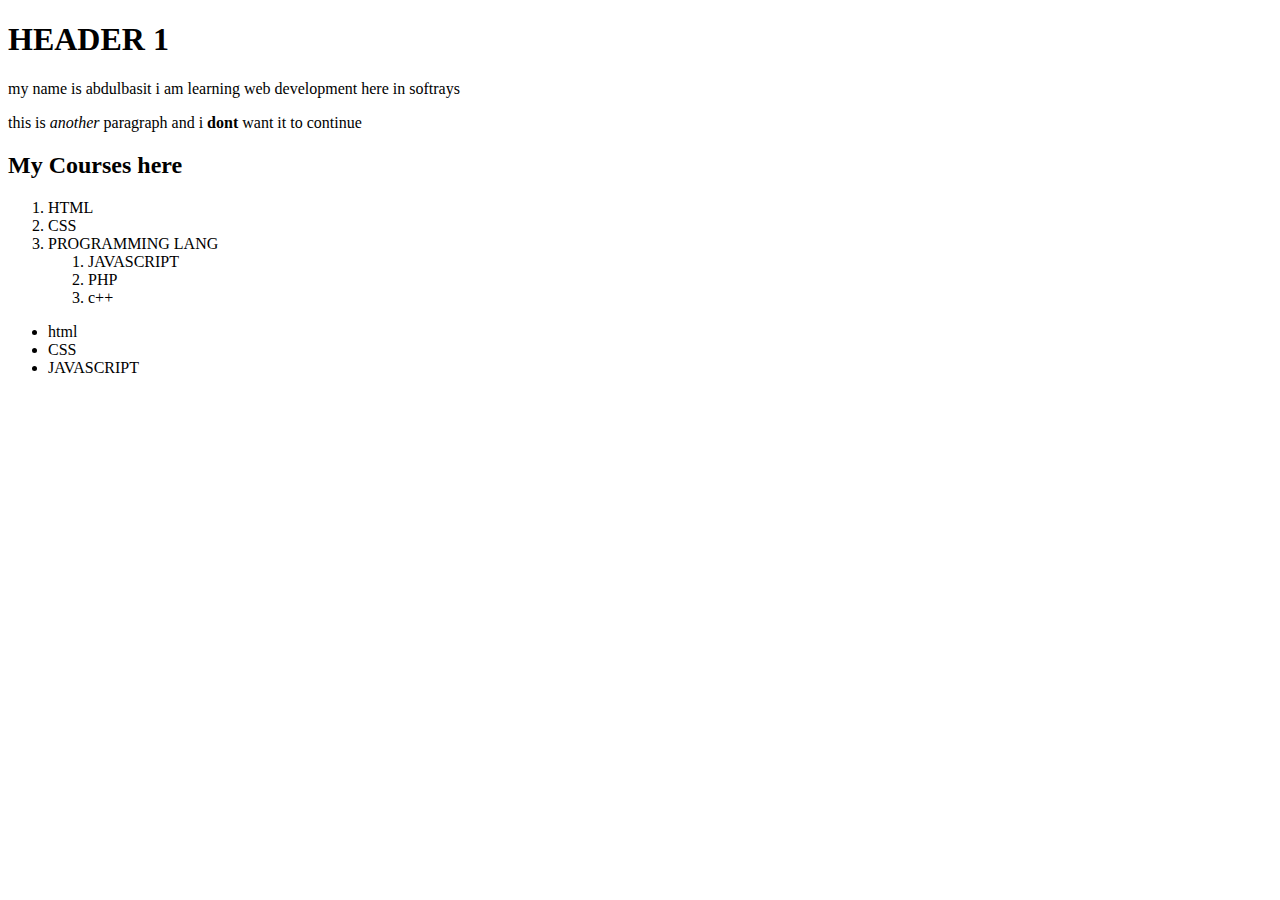
<file: index.html>
<!DOCTYPE html>
<html>
<head>
    <meta charset="UTF-8">
    <meta http-equiv="X-UA-Compatible" content="IE=edge">
    <meta name="viewport" content="width=device-width, initial-scale=1.0">
    <title>abdulbasit</title>
</head>
<body>
    <h1>HEADER 1</h1>
   <p>
    my name is abdulbasit 
    i am learning web development 
    here in softrays
    </p>
    
   <p> this is <em>another</em> paragraph and i <strong>dont</strong> want it to continue </p>


   <h2>My Courses here</h2>
   <ol>
       <li>HTML</li>
       <li>CSS</li>
       <li>PROGRAMMING LANG
       <ol>
                <li>JAVASCRIPT</li>
                <li>PHP</li>   
                <li>c++</li>
            </ol>
       </li>
   </ol>

   <ul><li>html</li> <li>CSS</li><li>JAVASCRIPT</li></ul>

</body>
</html>
</file>
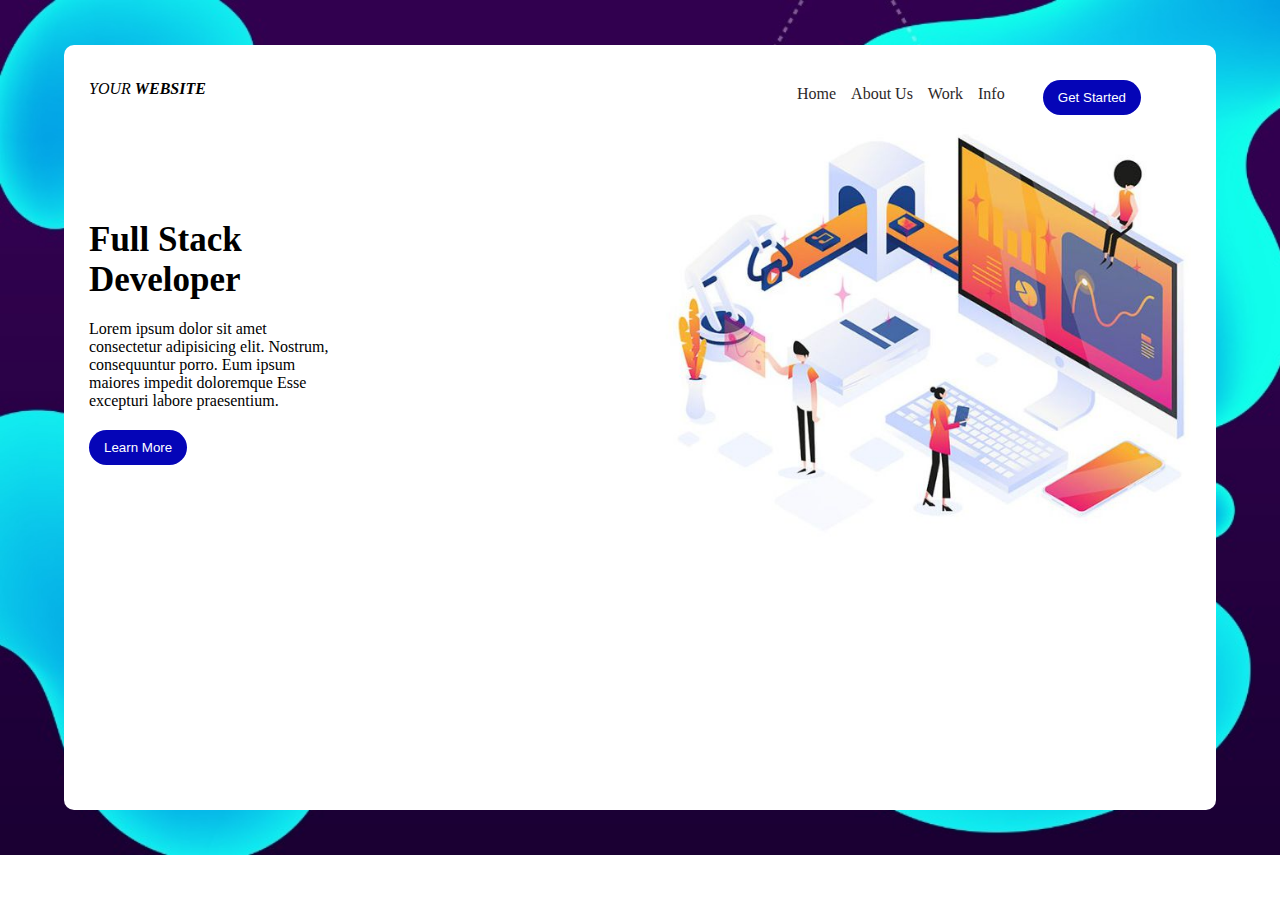
<file: prog/Second Form/Web page/index.html>
<!DOCTYPE html>
<html lang="en">
<head>
    <meta charset="UTF-8">
    <meta http-equiv="X-UA-Compatible" content="IE=edge">
    <meta name="viewport" content="width=device-width, initial-scale=1.0">
    <link rel="stylesheet" href="style.css">
    <title>My page</title>
</head>
<body>
    <main>
        <div class="container">
            <nav>
               <div  class="logo"> <em>YOUR <strong>WEBSITE</strong> </em> </div>
               <div class=" nav_right">
                <ul>
                    <li><a href="#">Home</a></li>
                    <li><a href="#">About Us</a></li>
                    <li><a href="#">Work</a></li>
                    <li><a href="#">Info</a></li>
                    
                </ul>
                <button>Get Started</button>
               </div>
            </nav>
            <section>
                <div class="left">
                    <h1>Full Stack <br>
                    Developer </h1>
                <p>
                    Lorem ipsum dolor sit amet consectetur adipisicing elit. Nostrum, 
                    consequuntur porro. Eum ipsum maiores impedit 
                    doloremque Esse excepturi labore praesentium.
                </p>
                <button>Learn More</button>
                </div>
                
                <img src="bg1.jpg" alt="">
            </section>
        </div>
    </main>
</body>
</html>
</file>
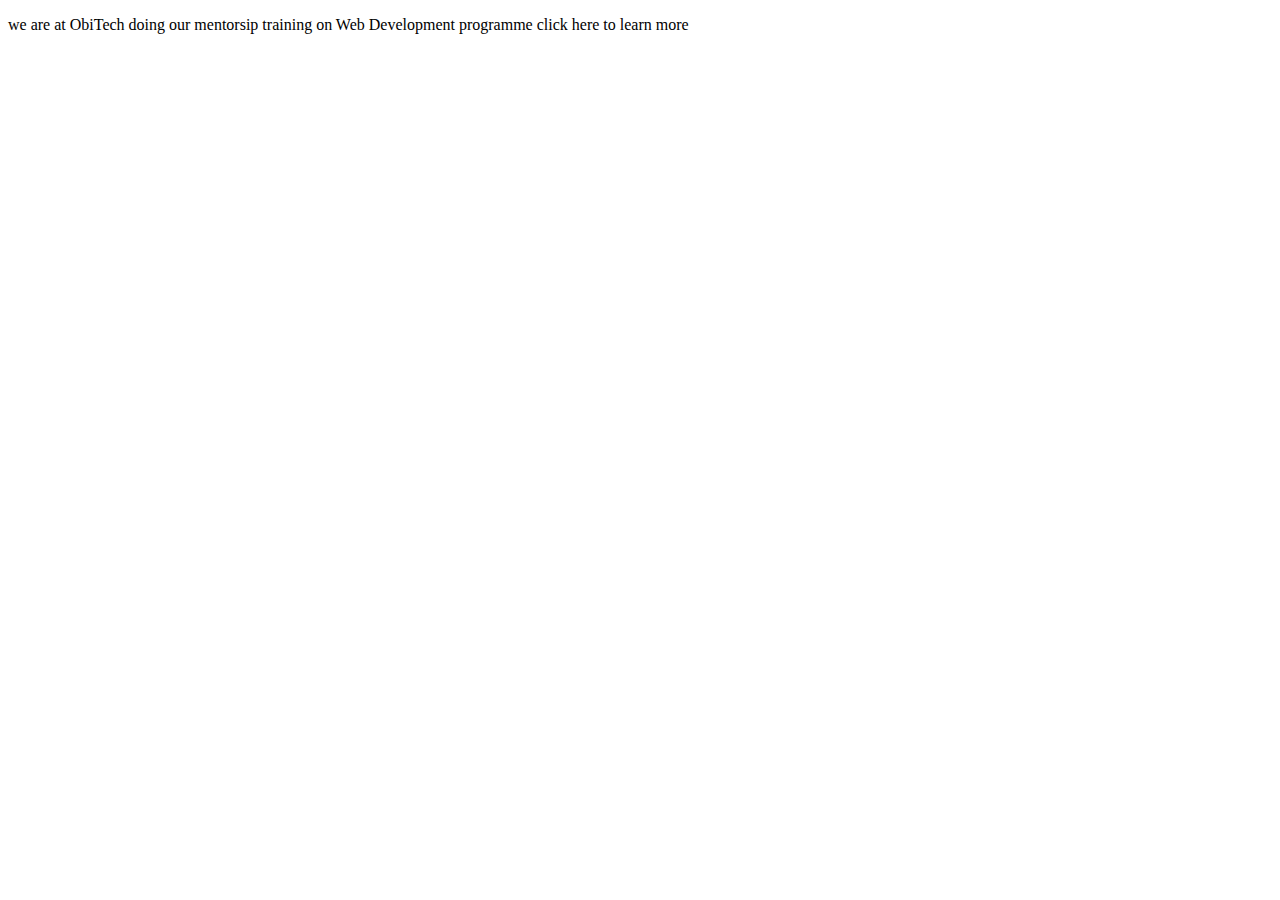
<file: anchortag.html>
<!DOCTYPE html>
<html lang="en">
<head>
    <meta charset="UTF-8">
    <meta http-equiv="X-UA-Compatible" content="IE=edge">
    <meta name="viewport" content="width=device-width, initial-scale=1.0">
    <title>link</title>
</head>
<body>
    <p>we are at ObiTech doing our mentorsip training on Web Development programme <a href="https://www.google.com"></a>click here to learn more

</body>
</html>
</file>
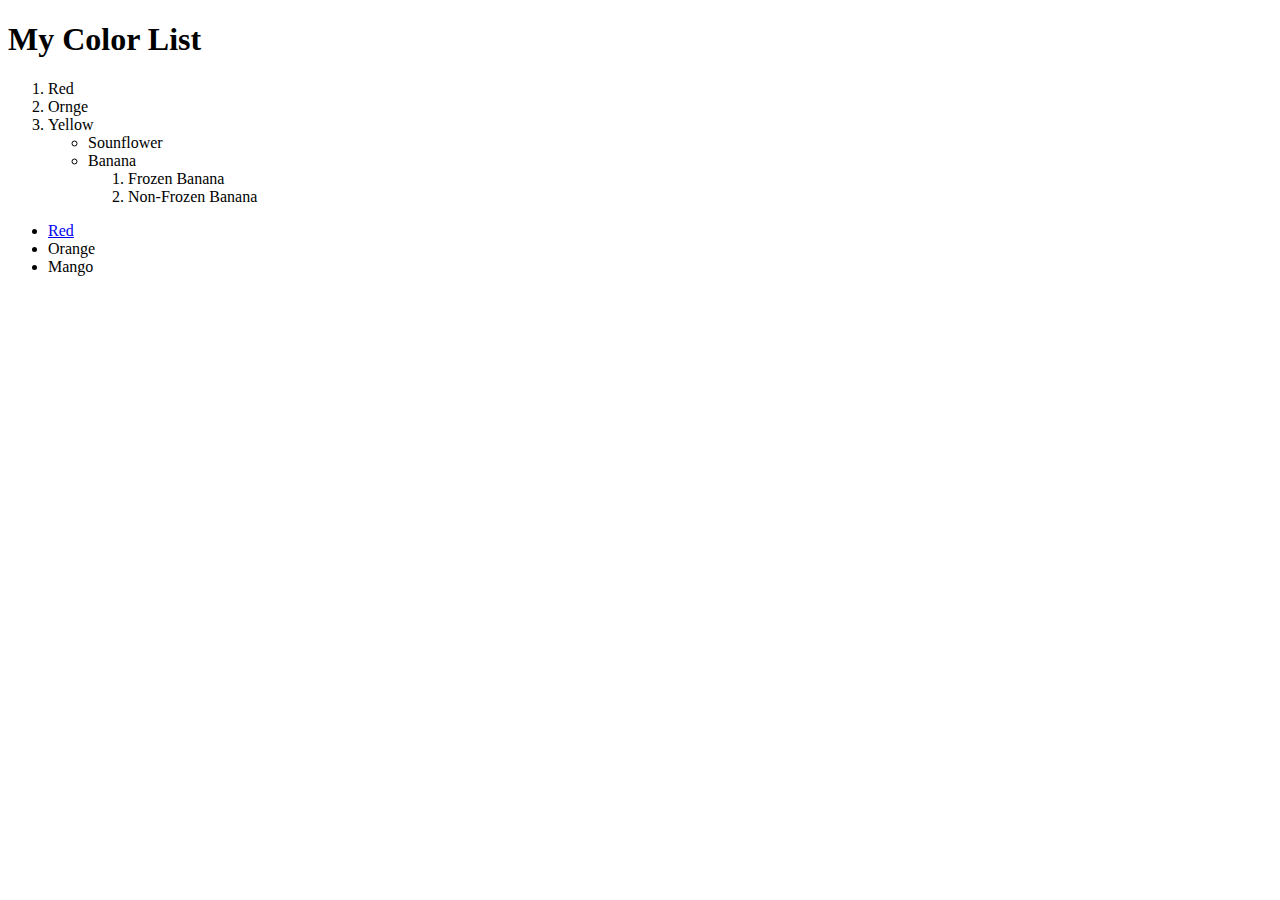
<file: Color.html>
<!DOCTYPE html>
<html lang="en">
<head>
    <meta charset="UTF-8">
    <meta http-equiv="X-UA-Compatible" content="IE=edge">
    <meta name="viewport" content="width=device-width, initial-scale=1.0">
    <title>Color</title>
</head>
<body>
    <h1><strong>My Color List</strong></h1>
   
    <Ol>
<li>Red</li>
<li>Ornge</li>
<li>Yellow</li>

    <ul>
        <li>Sounflower</li
            ><li>Banana</li></ul>
    <ul>
         <ol><li>Frozen Banana</li><li>Non-Frozen Banana</li></ol>
    </ul>
</ol>
</li>
</ol>

<ul>
    <li> <a href="form.html"> Red</a></li>
    <li>Orange</li>
    <li>Mango</li>
</ul>
</body>
</html>
</file>
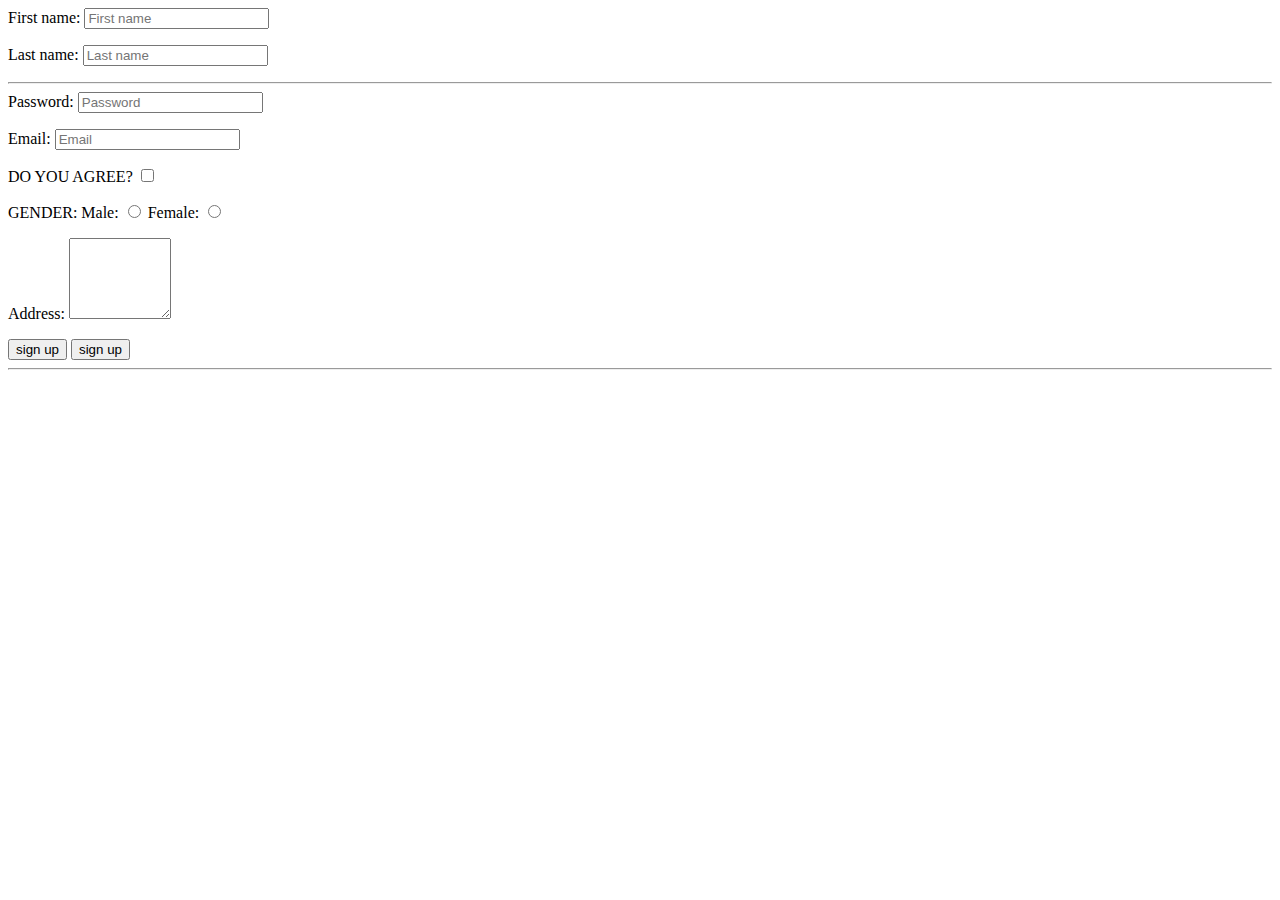
<file: form.html>
<!DOCTYPE html>
<html lang="en">
<head>
    <meta charset="UTF-8">
    <meta http-equiv="X-UA-Compatible" content="IE=edge">
    <meta name="viewport" content="width=device-width, initial-scale=1.0">
    <title>FORM</title>
</head>
<body>
    <form action="" method="post">
        <label for="firstname">First name:
        
            <input type="text" name ="first name"placeholder="First name" id="firstname" required> <p></p>
        </label>
        <label for="last">Last name:  </label>
        <input type="text" name ="lastname" id="last" required placeholder="Last name" > <p></p>
            <hr>
   
            Password: <input type="password" name ="password"placeholder="Password" id="" pattern=".{4,6}" required required title="min of 4 max of 6" > <p></p>
                
    Email: <input type="email" name=""placeholder="Email" id=""> <p></p>

       DO YOU AGREE? <input type="checkbox" required> <p></p>
       <label for="gender">GENDER:</label>
         Male: <input type="radio" name="gender" id="gender"> Female: <input type="radio" name="gender" id="gender"> <p></p>

        Address: <textarea name="" id="" cols="10" rows="5"></textarea><p></p>

        <input type="submit" name="" id="" value="sign up">
        <button>sign up</button>
        <hr>
        
        
       <!--- <img src="../../Pictures/DSC_8884_transcpr.jpg" alt="My  Pictures"> -->
        <!-- <label for="">States</label> -->
        <!-- <select name="" id="">
            <option value="">Kwara</option>
            <option value="">Lagos</option>
            <option value="">Ogun</option>
            <option value="">Oyo</option>
            <option value="">Osun</option>
        </select> >
        <a href="index.html">index</a>
    </form>
</body>
</html>
</file>
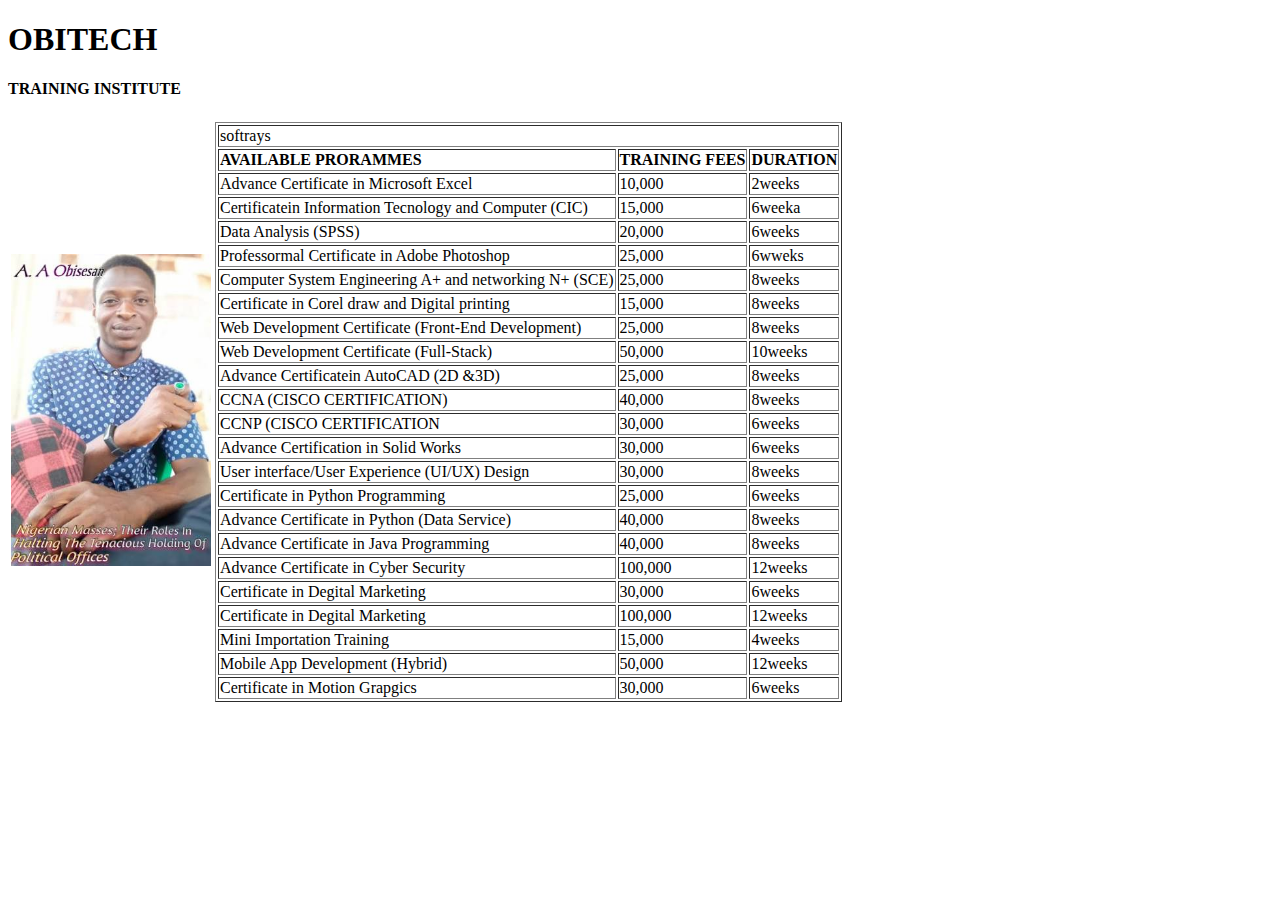
<file: softrays.html>
<!DOCTYPE html>
<html>
    <head>
       <strong><h1>OBITECH</h1></strong>
        <p><h4>TRAINING INSTITUTE</h2></p>

       <title>table</title>

<head>
    <body> 
 <table cellspacing>
    <tr>
        <td><img src="Obisesan.jpeg" width="200"  <br></td>
        <td> <table border="1px">
            <tr><td colspan="3">softrays</td></tr>
            <tr> <td> <strong>AVAILABLE PRORAMMES</strong> </td> <td> <strong>TRAINING FEES</strong> </td>

                <td> <strong>DURATION</strong></td> </tr>
                
                <tr><td>Advance Certificate in Microsoft Excel</td>
                     <td>10,000</td> <td>2weeks</td> </tr>
                      <tr><td>Certificatein Information Tecnology and Computer (CIC)</td>
                         <td>15,000</td> <td>6weeka</td></tr>
                           <tr><td>Data Analysis (SPSS)</td> <td>20,000</td> <td>6weeks</td></tr>

                        <tr><td>Professormal Certificate in Adobe Photoshop</td> <td>25,000</td> <td>6wweks</td></tr>

<tr><td>Computer System Engineering A+ and networking N+ (SCE)</td> <td>25,000</td> <td>8weeks</td></tr>
<tr><td>Certificate in Corel draw and Digital printing</td><td>15,000</td><td>8weeks</td></tr>


<tr><td>Web Development Certificate (Front-End Development)</td><td>25,000</td><td>8weeks</td></tr>
<tr><td>Web Development Certificate (Full-Stack)</td><td>50,000</td><td>10weeks</td></tr>
<tr><td>Advance Certificatein AutoCAD (2D &3D)</td><td>25,000</td><td>8weeks</td></tr>

<tr><td>CCNA (CISCO CERTIFICATION)</td><td>40,000</td><td>8weeks</td></tr>

<tr><td>CCNP (CISCO CERTIFICATION</td><td>30,000</td><td>6weeks</td></tr>

<tr><td>Advance Certification in Solid Works</td><td>30,000</td><td>6weeks</td></tr>

<tr><td>User interface/User Experience (UI/UX) Design</td><td>30,000</td><td>8weeks</td></tr>

<tr><td>Certificate in Python Programming </td><td>25,000</td><td>6weeks</td></tr>

<tr><td>Advance Certificate in Python (Data Service)</td><td>40,000</td><td>8weeks</td></tr>
<tr><td>Advance Certificate in Java Programming</td><td>40,000</td><td>8weeks</td></tr>
<tr><td>Advance Certificate in Cyber Security</td><td>100,000</td><td>12weeks</td></tr>
<tr><td>Certificate in Degital Marketing</td><td>30,000</td><td>6weeks</td></tr>
<tr><td>Certificate in Degital Marketing</td><td>100,000</td><td>12weeks</td></tr>

<tr><td>Mini Importation Training</td><td>15,000</td><td>4weeks</td>
</tr><td>Mobile App Development (Hybrid)</td> <td>50,000</td><td>12weeks</td>


<tr> <td>Certificate in Motion Grapgics</td><td>30,000</td><td>6weeks</td></tr></td>

    </tr>
    
 </table>
</file>
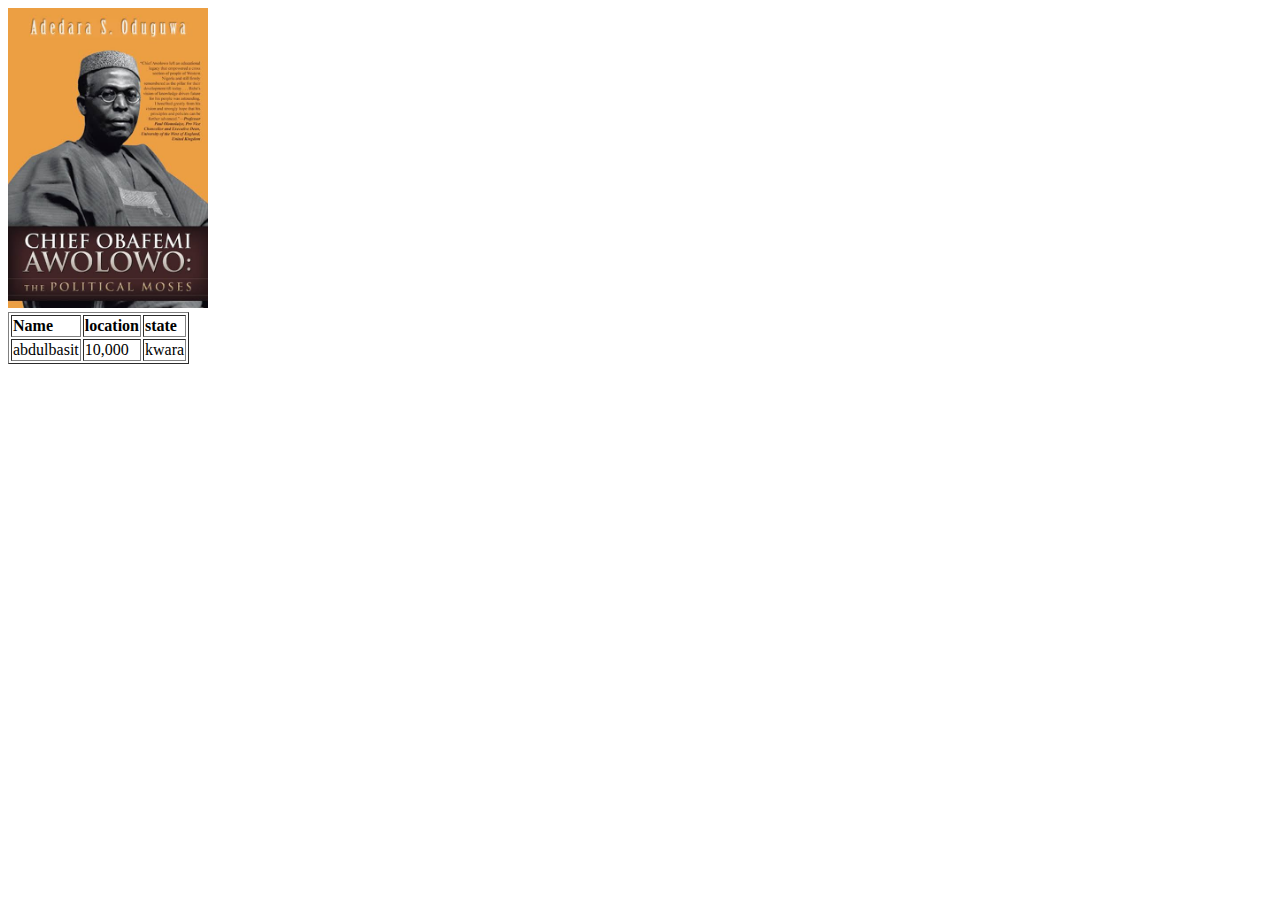
<file: table.html>
<!DOCTYPE html>
<html>
    <head>
        <title>TABLE</title>
    </head>
    <body>

        <img src="awolowo.jpeg" width="200px" >


        <table border="1px">
            <tr>     <td> <strong>Name</strong> </td>    <td> <strong>location</strong> </td>      <td><strong>state</strong></td>      </tr>
            <tr>    <td>abdulbasit</td> <td> 10,000 </td>     <td>kwara</td>    </tr>
        </table>

        
    </body>

    </body>
</html>
</file>
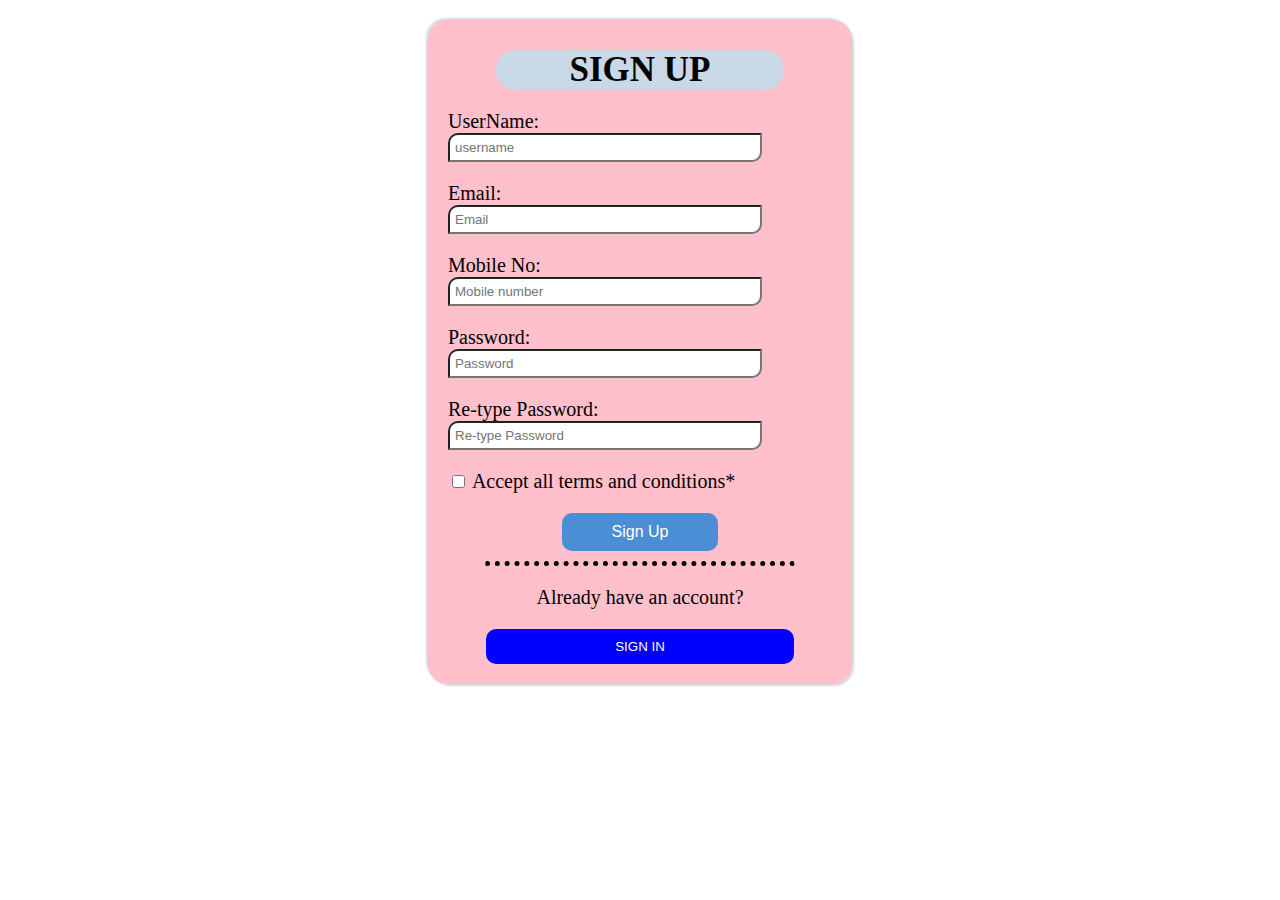
<file: prog/form_two.html>
<!DOCTYPE html>
<html lang="en">
<head>
    <meta charset="UTF-8">
    <meta http-equiv="X-UA-Compatible" content="IE=edge">
    <meta name="viewport" content="width=device-width, initial-scale=1.0">
    <link rel="stylesheet" href="form_style.css">
    <title>FORM PAGE</title>
</head>
<body>
    <div id="form">
    <form action="">
        <h1>SIGN UP</h1>
        <label for="username">UserName:</label> <br>
        <input type="text" id="username" class="input" placeholder="username"> <p></p>

        <label for="email">Email:</label> <br>
        <input type="email" id="email" class="input" placeholder="Email"> <p></p>

        <label for="mobileno">Mobile No:</label> <br>
        <input type="number" name="" id="mobileno" class="input" placeholder="Mobile number"> <p></p>
        <label for="password">Password:</label> <br>
        <input type="password" name="" id="password" class="input" placeholder="Password"> <p></p>

        <label for="re-password">Re-type Password:</label> <br>
        <input type="password" name="" id="re-password" class="input" placeholder="Re-type Password"> <p></p>

         <p> <input type="checkbox"> Accept all terms and conditions*</p>

        <div class="bottom">
            <input type="submit" name="" id="signup" value="Sign Up">
            <hr>
            <p>Already have an account?</p>
            <input type="submit" name="" id="signin" value="SIGN IN">
        </div>

    </form>
    </div>
</body>
</html>
</file>
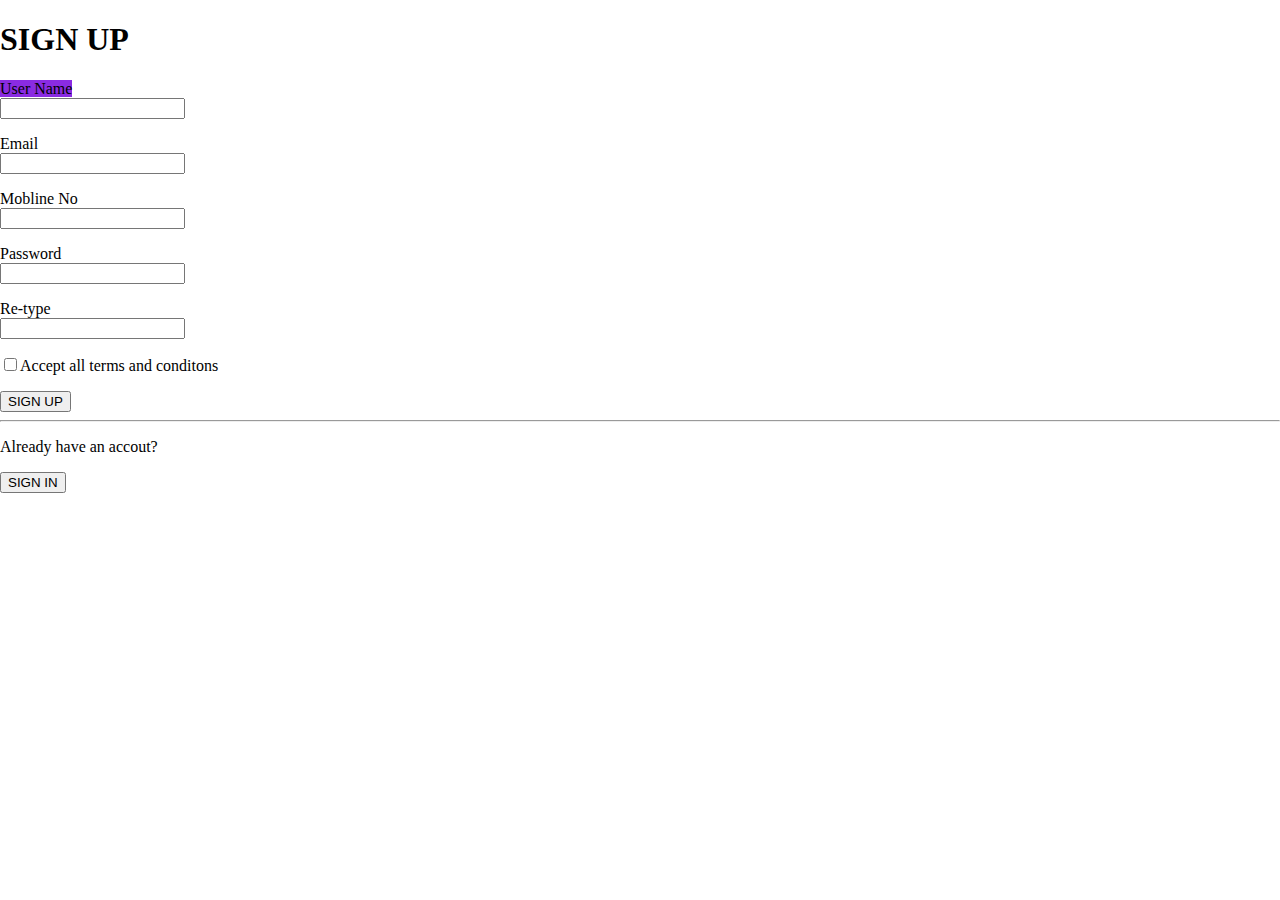
<file: prog/project.html>
<!DOCTYPE html>
<html lang="en">
<head>
    <meta charset="UTF-8">
    <meta http-equiv="X-UA-Compatible" content="IE=edge">
    <meta name="viewport" content="width=device-width, initial-scale=1.0">
    <title>PROJECT OF HTML</title>
    <link rel="stylesheet" href="./style.css">
  <style> 
  </style>
</head>

<body>
  <div class="form">
    <h1>SIGN UP</h1>

    <form action="">
        <label  class="test" for="User Name" style="background-color: blueviolet;"> User Name <br>
        </label>
        <input type="text" name="User Name" id="UserName"required><p></p>

        <label for="Email">Email <br>
    <input type="email" name="" id="Email"required><p></p>
</label>

  <label for="MoblineNo"> Mobline No <br>
    <input type="MoblineNo" name="MoblineNo" id="MoblineNo"required><P></P>
</label>

   <label for="Password"></label>Password <br>
    <input type="password" name="Password" id=""required><P></P>

   <label for="Re-type"></label> Re-type <br>
    <input type="password" name="Password" id="password"required><P></P>

    <input type="checkbox" name="" id="">Accept all terms and conditons <P></P>

<button>SIGN UP</button>

<hr> 
 <p>Already have an accout?</p>
 <button>SIGN IN</button>
</form>

  </div>
</body>
</html>
</file>
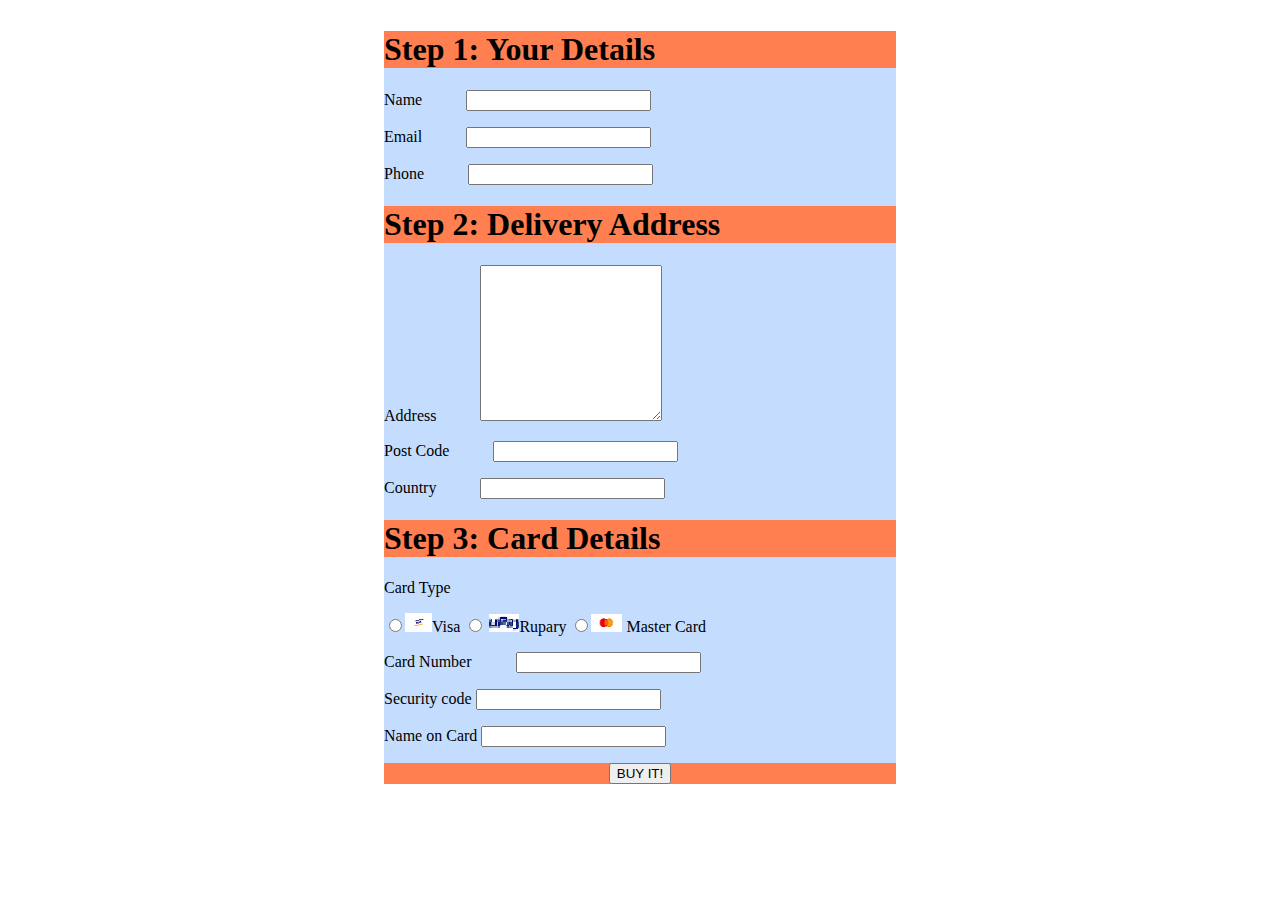
<file: prog/Second Form/2 project.html>
<!DOCTYPE html>
<html lang="en">
<head>
    <meta charset="UTF-8">
    <meta http-equiv="X-UA-Compatible" content="IE=edge">
    <meta name="viewport" content="width=device-width, initial-scale=1.0"> 
    <link rel="stylesheet" href="2 project.Css">
    <title>PROJECT 2</title>
</head>
<body>

 <form action="cellspacing">
    <h1>Step 1: Your Details</h1>
    <label for="Name"></label>Name
    <input type="text" name="Name" id="Name" class="Obisesan">
<p></p>
        <label for="Email"></label>Email
         <input type="Email" name="Email" id="Email" class="Obisesan">
<p></p>
            <label for="Phone"></label>Phone
            <input type="Number" name="Phone" id="Phone" class="Obisesan">
<p></p>
 


<h1>Step 2: Delivery Address</h1>
<p></p>

<div class="h2">

    <label for="Address">Address</label>
<b></b>

     <textarea name="text" id="Address" cols="20" rows="10" class="Obisesan"></textarea></div>
<p></p>
        <label for="Post Code">Post Code</label>
            <input type="number" name="number" id="Post Code" class="Obisesan">
<p></p>
                <label for="Country">Country</label>
                 <input type="text" name="Country" id="Country" class="Obisesan">
<b></b>
</div>


<h1>Step 3: Card Details</h1>

<div class="h3"> 
<Label>Card Type</Label> 
<p></p>
    <input type="radio" value=""><img src="visa.JGP.png" alt="picture"><label>Visa</label>
        <input type="radio" value=""> <img src="Rupary.JGP.png" alt="picture"><label>Rupary</label>
            <input type="radio" value=""><img src="mastercard.JGP.png" alt="picture"> <label>Master Card</label>
<p></p>


        
        <label for="Card Number">Card Number</label>
        <input type="number" name="number" id="Card Number" class="Obisesan">
 <p></p>
            <label for="Security code">Security code</label>
            <input type="password" name="password" id="Security Code">
<p></p>
            <label for="Name on Card">Name on Card</label>
            <input type="text" name="" id="Name on Card">
<p></p>


</div>

                <div class="input"><input type="button" value="BUY IT!">
                </div>
                

            

               
</form>
</body>
</html>
</file>
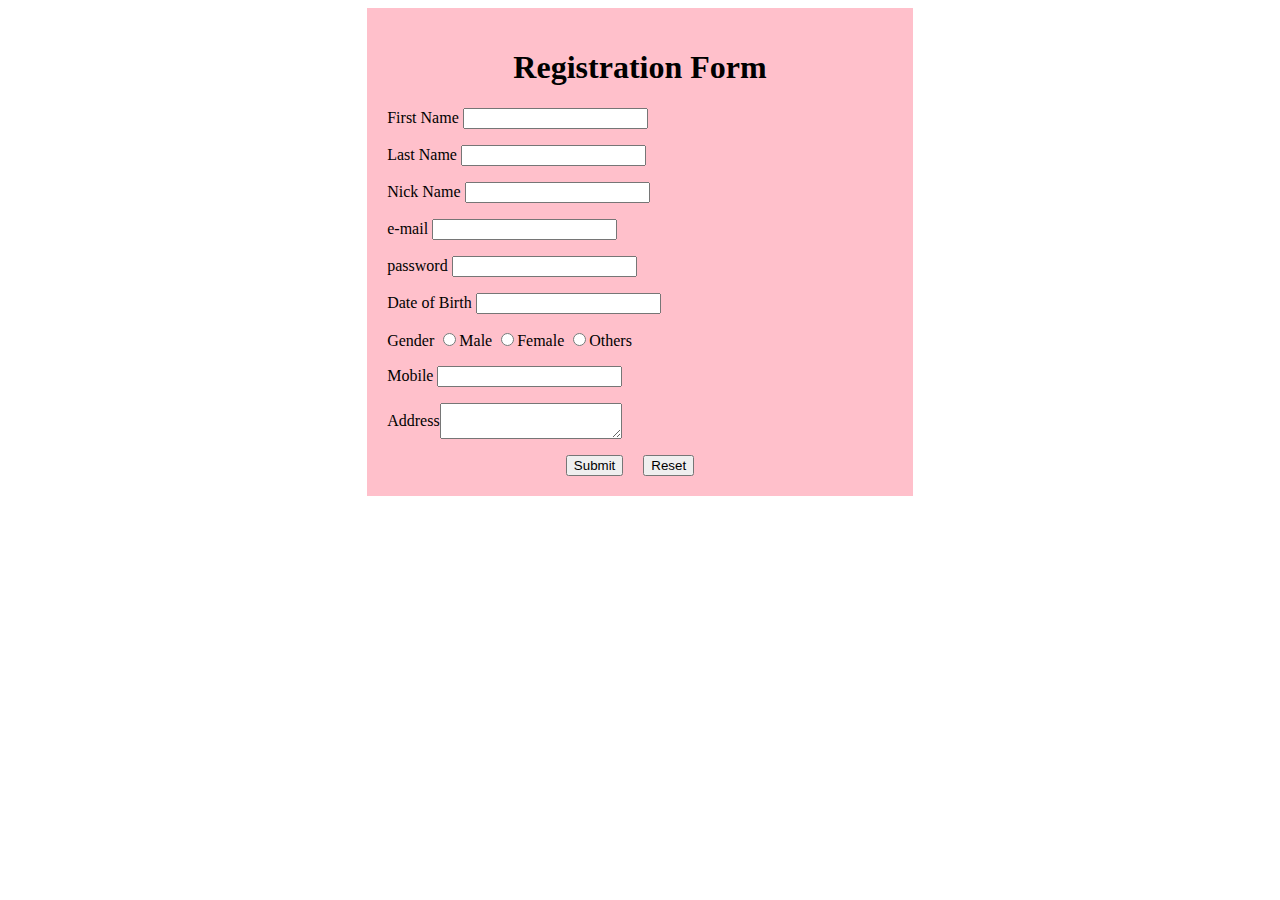
<file: prog/Second Form/3 project.html>
<!DOCTYPE html>
<html lang="en">
<head>
    <meta charset="UTF-8">
    <meta http-equiv="X-UA-Compatible" content="IE=edge">
    <meta name="viewport" content="width=, initial-scale=1.0">
    <link rel="stylesheet" href="3 Project.css">
    <title>3 PROJECT FORM</title>
</head>
<body>
   
        <form action="">
    <h1>Registration Form</h1>
    <div class="label">
    <label for="First Name">First Name</label>
    <input type="text" name="First Name" id="First Name"><p></p>
    <label for="Last Name">Last Name</label>
    <input type="text" name="Last name" id="Last Name"><p></p>
    <label for="Nick Name">Nick Name</label>
    <input type="text" name="text" id="Nick Name"><p></p>
    <label for="e-mail">e-mail</label>
    <input type="email" name="email" id="e-mail"><p></p>
    <label for="password">password</label>
    <input type="password" name="passwor" id="password"><p></p>
    <label for="Date of Birth">Date of Birth</label>
    <input type="text" name="Date of Birth" id="Date of Birth"><p></p>
    <label for="Gender">Gender</label>
    <input type="radio" value=""><label>Male</label>
    <input type="radio" value=""><label>Female</label>
    <input type="radio" value=""><label>Others</label><p></p>
    <label for="Mobile">Mobile</label>
    <input type="number" name="Mobile" id="Mobile"><p></p></div>
    
    <div class="input"><label for="Address">Address</label>
    <textarea name="Address" id="Address" cols="20" rows="2"></textarea></div><p></p>

   <div class="radio"> <input type="submit"><input type="Reset"></div>








</body>
</form>

</html>
</file>
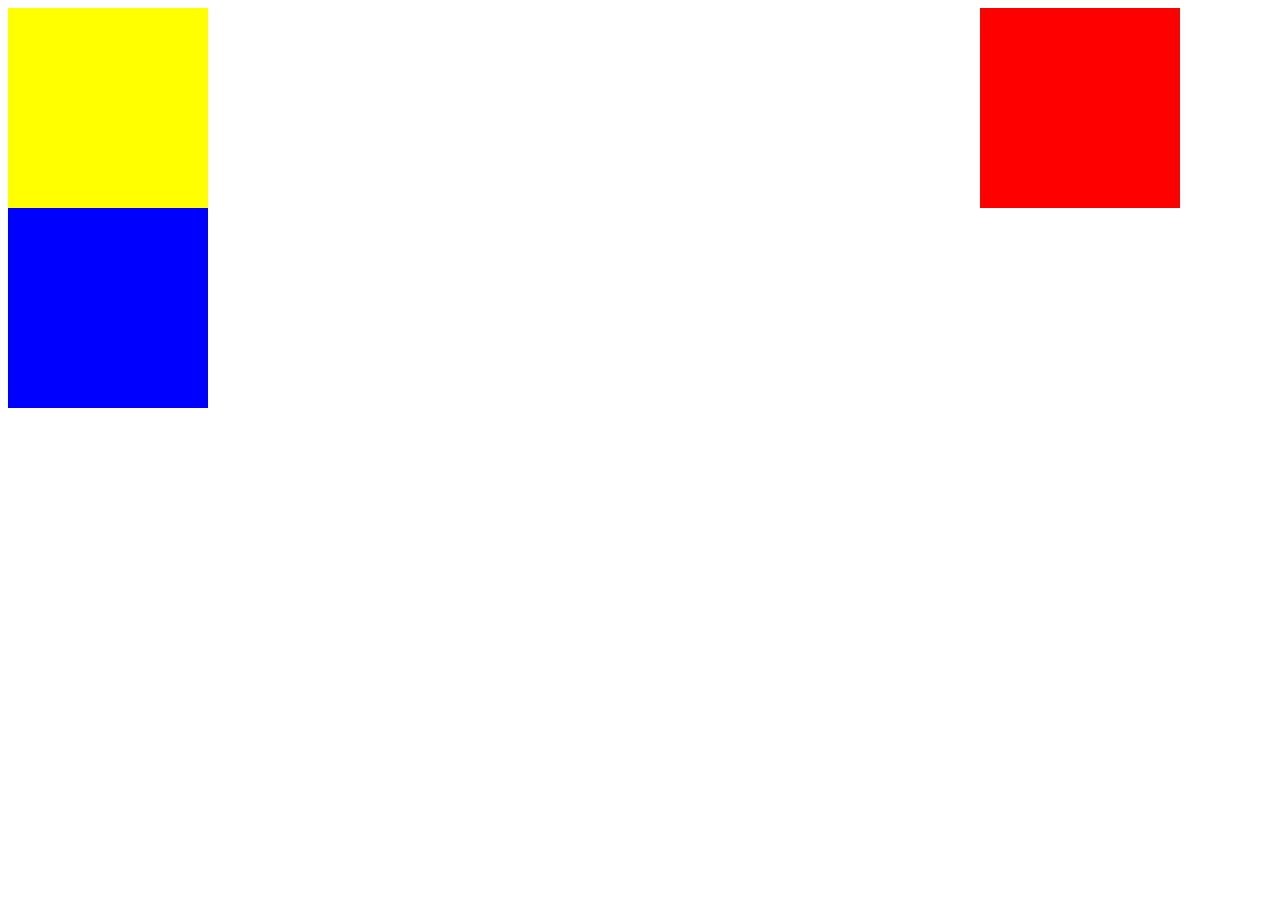
<file: prog/Second Form/display.html>
<!DOCTYPE html>
<html lang="en">
<head>
    <meta charset="UTF-8">
    <meta http-equiv="X-UA-Compatible" content="IE=edge">
    <meta name="viewport" content="width=device-width, initial-scale=1.0">
    <link rel="stylesheet" href="display.css">
    <title>Display</title>
</head>
<body>
    <!-- <h2>My Heading</h2>
    <a href="">here</a>
    <p>
        Lorem ipsum dolor sit amet, consectetur adipisicing elit. Praesentium, vero!
    </p>
    <a href="">here</a>
    <p>paragraph elements</p>
    <ol>
        <li>contact</li>
        <li>address</li>
        <li>home</li>
        <li>login</li>
    </ol> -->

    <div id="red"></div>
    <div id="yellow"></div>
    <div id="blue"></div>
</body>
</html>
</file>
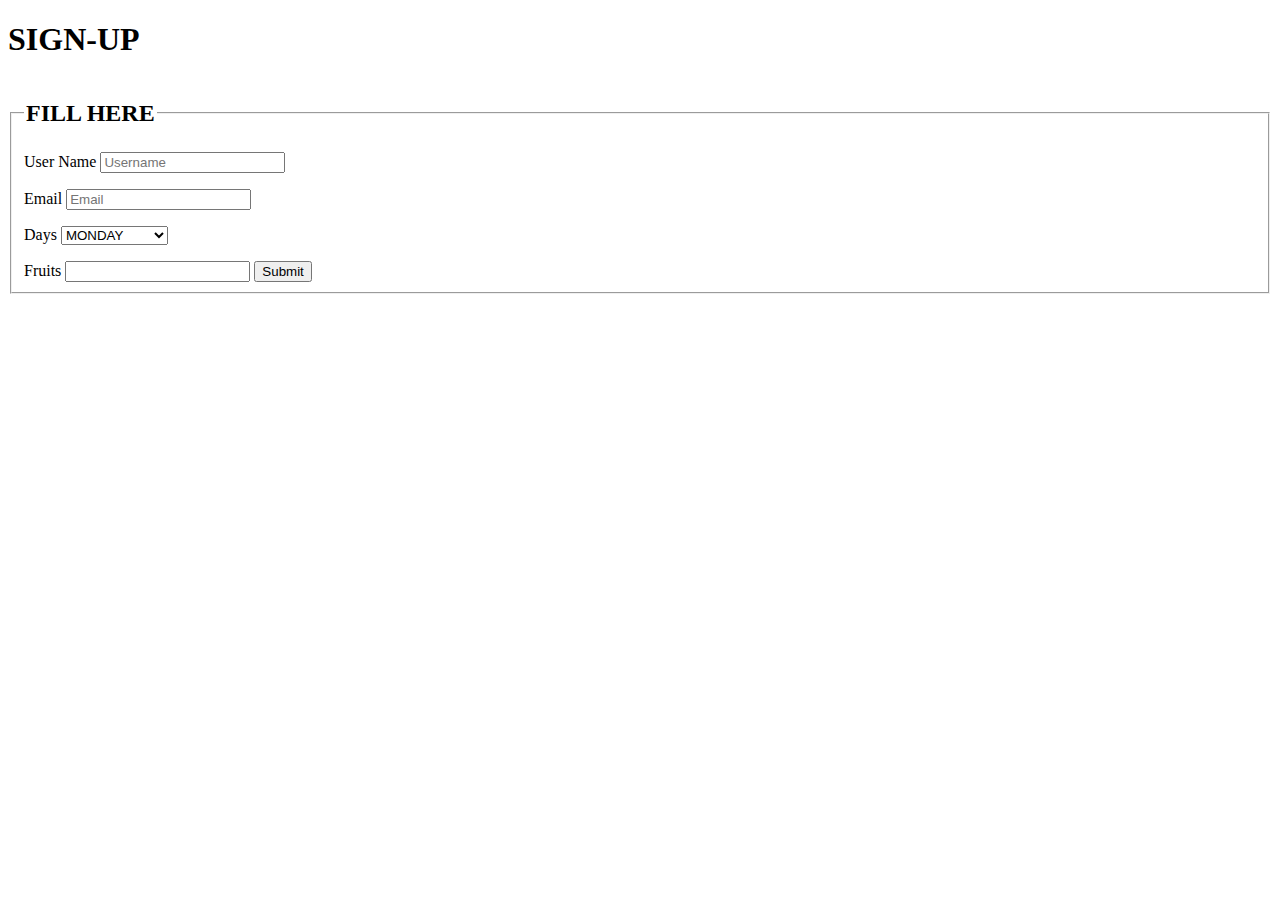
<file: prog/Second Form/Secod form.html>
<!DOCTYPE html>
<html lang="en">
<head>
    <meta charset="UTF-8">
    <meta http-equiv="X-UA-Compatible" content="IE=edge">
    <meta name="viewport" content="width=device-width, initial-scale=1.0">
    <TItle>Second Form</TItle>
    
</head>
<body>   
  <h1><strong>SIGN-UP</strong></h1>
    <form action="">
     <fieldset><legend><h2>FILL HERE</h2></legend>
       <label for="Username">User Name</label>
         <input type="text" name=""placeholder="Username" id="Username"><p></p>

<label for="Email">Email</label>
<input type="Email" name=""placeholder="Email" id="Email"><p></p>

<label for="Days">Days</label> 
 <select name="" id="Days">
    <option value="">MONDAY</option>
    <option value="">TUESDAY</option>
    <option value="">WEDNESDAY</option>
    <option value="">THURSDAY</option>
    <option value="">FRIDAY</option>
    <option value="">SATUDAY</option>
</select><P></P>

<label for="Fruits">Fruits</label>
<input type="text"list="Fruits">
<datalist id="Fruits">  
    <option value="Mango"></option>
    <option value="Apple"></option>
    <option value="Orange"></option>
</datalist>

<input type="Submit" name="" id="">

</fieldset>
</body>
</form>
</html>
</file>
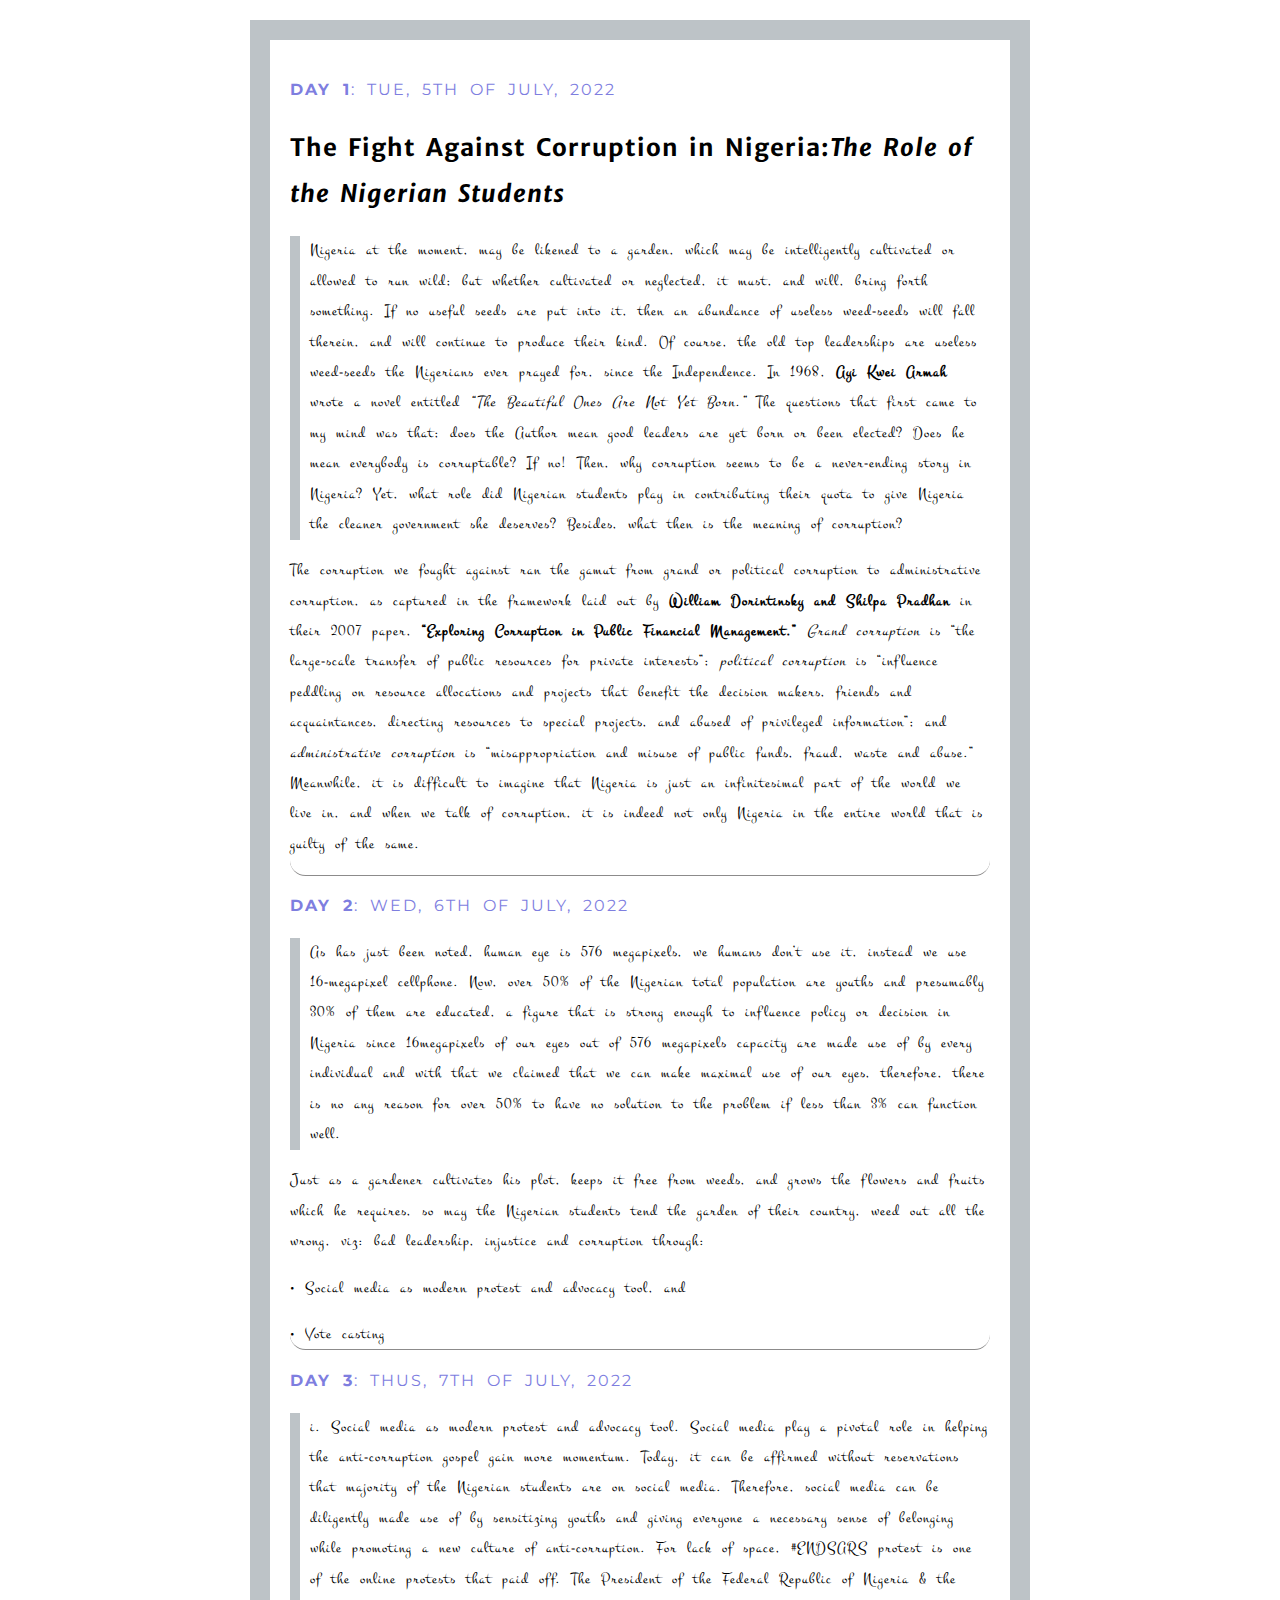
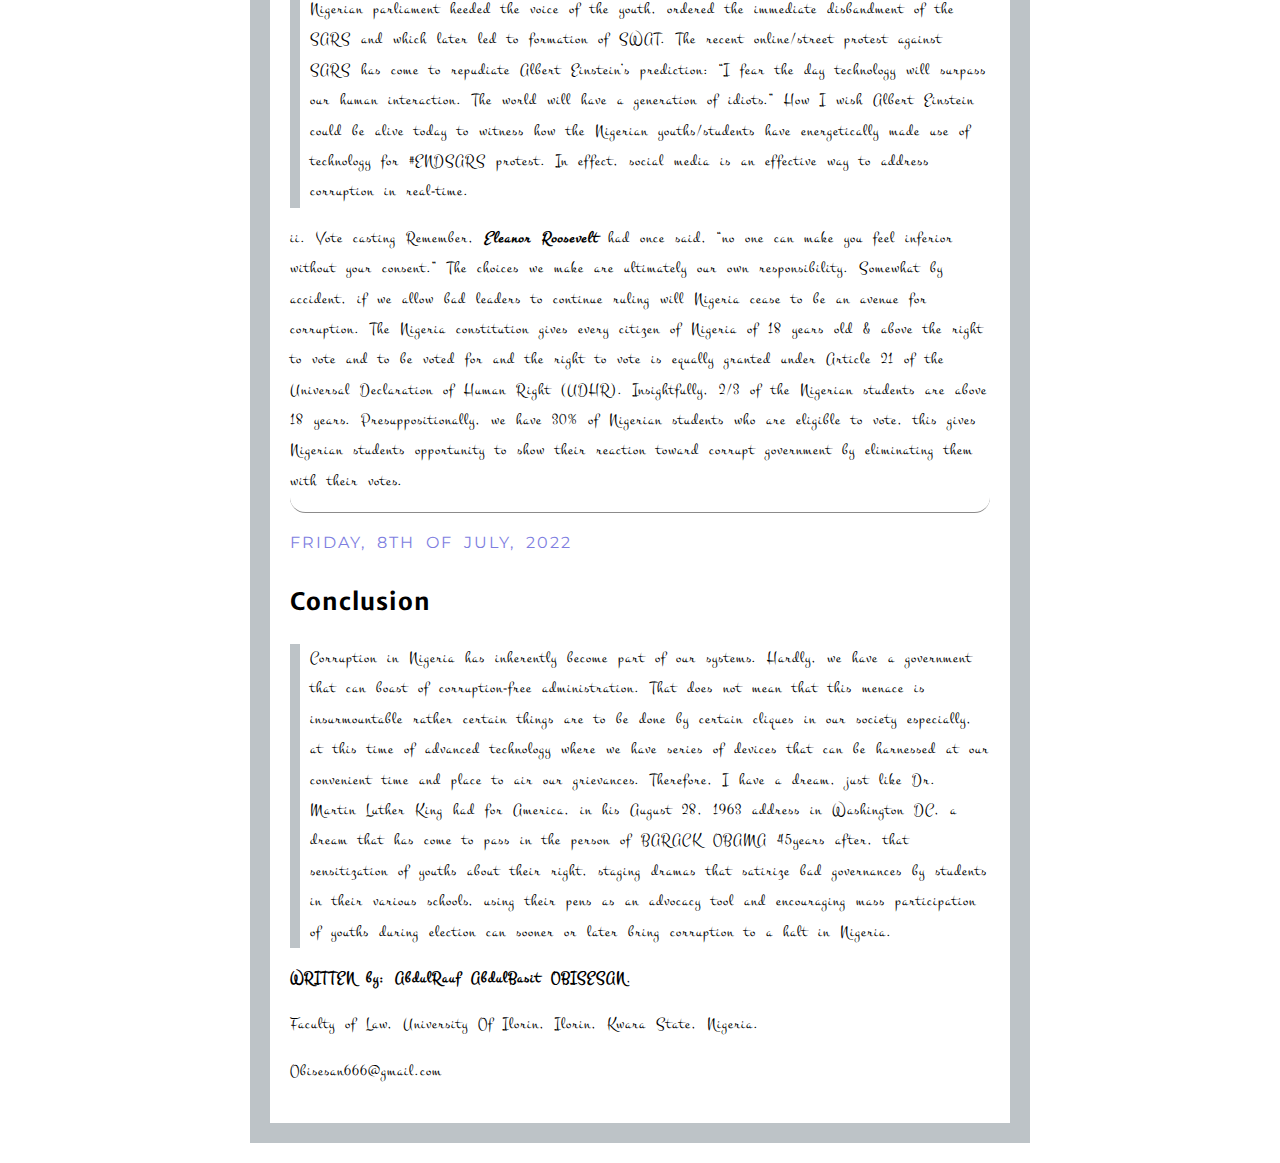
<file: prog/Second Form/Web page/My Article.html>
<!DOCTYPE html>
<html lang="en">
    <head>
        <meta charset="UTF-8">
        <meta http-equiv="X-UA-Compatible" content="IE=edge">
        <meta name="viewport" content="width=device-width, initial-scale=1.0"><link rel="preconnect" href="https://fonts.googleapis.com">
        <link rel="preconnect" href="https://fonts.gstatic.com" crossorigin>
        <link href="https://fonts.googleapis.com/css2?family=Merriweather+Sans:wght@300&family=Montez&family=Montserrat:wght@100;300;400&display=swap" rel="stylesheet">
        <link rel="stylesheet" href="My Article.Css">
        <title>The Fight Against Corruption in Nigeria:The Role of the Nigerian Students</title>
    </head>
    <body>
        <main>
            <div class="Date">
                <strong>Day 1</strong>: Tue, 5th of July, 2022</div>
            <h2>
                The Fight Against Corruption in Nigeria:<em>The Role of the Nigerian Students</em>
            </h2>

            <p class="border">
                Nigeria at the moment, may be likened to a garden, which may be intelligently cultivated or allowed to run wild; but whether cultivated or neglected, it must, and will, bring forth something.  If no useful seeds are put into it, then an abundance of useless weed-seeds will fall therein, and will continue to produce their kind. Of course, the old top leaderships are useless weed-seeds the Nigerians ever prayed for, since the Independence. In 1968,
                <strong>Ayi Kwei Armah</strong>
                wrote a novel entitled
                <em>“The Beautiful Ones Are Not Yet Born.”</em>
                The questions that first came to my mind was that; does the Author mean good leaders are yet born or been elected? Does he mean everybody is corruptable? If no! Then, why corruption seems to be a never-ending story in Nigeria? Yet, what role did Nigerian students play in contributing their quota to give Nigeria the cleaner government she deserves? Besides, what then is the meaning of corruption?</p>
            The corruption we fought against ran the gamut from grand or political corruption to administrative corruption, as captured in the framework laid out by
            <strong>William Dorintinsky and Shilpa Pradhan</strong>
            in their 2007 paper,
            <strong>
                “Exploring Corruption in Public Financial Management.”
            </strong>
            <em>
                Grand corruption</em>
            is “the large-scale transfer of public resources for private interests”;<em>
                political corruption</em>
            is “influence peddling on resource allocations and projects that benefit the decision makers, friends and acquaintances, directing resources to special projects, and abused of privileged information”; and
            <em>
                administrative corruption</em>
            is “misappropriation and misuse of public funds, fraud, waste and abuse.” Meanwhile, it is difficult to imagine that Nigeria is just an infinitesimal part of the world we live in, and when we talk of corruption, it is indeed not only Nigeria in the entire world that is guilty of the same.
        </p>
        <hr>

        <div class="Date">
            <strong>Day 2</strong>: Wed, 6th of July, 2022</div>


        <P class="border">
            As has just been noted, human eye is 576 megapixels, we humans don’t use it, instead we use 16-megapixel cellphone. Now, over 50% of the Nigerian total population are youths and presumably 30% of them are educated, a figure that is strong enough to influence policy or decision in Nigeria since 16megapixels of our eyes out of 576 megapixels capacity are made use of by every individual and with that we claimed that we can make maximal use of our eyes, therefore, there is no any reason for over 50% to have no solution to the problem if less than 3% can function well.

        </P>
        <p>Just as a gardener cultivates his plot, keeps it free from weeds, and grows the flowers and fruits which he requires, so may the Nigerian students tend the garden of their country, weed out all the wrong, viz:
                                                                                                                                                                                                                                                                bad leadership, injustice and corruption through:</p>
        <p></p>
        •	Social media as modern protest and advocacy tool, and
        <p></p>
        •	Vote casting
        <hr></body>
</html></p><div class="Date">
<strong>
    Day 3</strong>: Thus, 7th of July, 2022</div><p class="border">i.	Social media as modern protest and advocacy tool.
                                                                                                                                                                                Social media play a pivotal role in helping the anti-corruption gospel gain more momentum. Today, it can be affirmed without reservations that majority of the Nigerian students are on social media. Therefore, social media can be diligently made use of by sensitizing youths and giving everyone a necessary sense of belonging while promoting a new culture of anti-corruption.  For lack of space, #ENDSARS protest is one of the online protests that paid off. The President of the Federal Republic of Nigeria & the Nigerian parliament heeded the voice of the youth, ordered the immediate disbandment of the SARS and which later led to formation of SWAT. The recent online/street protest against SARS has come to repudiate Albert Einstein’s prediction: “I fear the day technology will surpass our human interaction. The world will have a generation of idiots.” How I wish Albert Einstein could be alive today to witness how the Nigerian youths/students have energetically made use of technology for #ENDSARS protest. In effect, social media is an effective way to address corruption in real-time.</p><p>ii.	Vote casting
                                                                                                                                                                                    Remember,
<strong>
    <em>Eleanor Roosevelt</em>
</strong>
had once said, “no one can make you feel inferior without your consent.” The choices we make are ultimately our own responsibility. Somewhat by accident, if we allow bad leaders to continue ruling will Nigeria cease to be an avenue for corruption. The Nigeria constitution gives every citizen of Nigeria of 18 years old & above the right to vote and to be voted for and the right to vote is equally granted under Article 21 of the Universal Declaration of Human Right (UDHR). 
            Insightfully, 2/3 of the Nigerian students are above 18 years. Presuppositionally, we have 30% of Nigerian students who are eligible to vote, this gives Nigerian students opportunity to show their reaction toward corrupt government by eliminating them with their votes.</p><hr><div class="Date">
Friday, 8th of July, 2022</div><h2>Conclusion</h2><p class="border">Corruption in Nigeria has inherently become part of our systems. Hardly, we have a government that can boast of corruption-free administration. That does not mean that this menace is insurmountable rather certain things are to be done by certain cliques in our society especially, at this time of advanced technology where we have series of devices that can be harnessed at our convenient time and place to air our grievances. Therefore, I have a dream, just like Dr. Martin Luther King had for America, in his August 28, 1963 address in Washington DC, a dream that has come to pass in the person of BARACK OBAMA 45years after, that sensitization of youths about their right, staging dramas that satirize bad governances by students in their various schools, using their pens as an advocacy tool and encouraging mass participation of youths during election can sooner or later bring corruption to a halt in Nigeria.</p><p></p><strong>
WRITTEN by: AbdulRauf AbdulBasit OBISESAN</strong>,<p></p>Faculty of Law, University Of Ilorin, Ilorin, Kwara State, Nigeria.<p></p><label>
Obisesan666@gmail.com</label></p></main></body></html>
</file>
<file: prog/Second Form/Web page/style.css>
*{
    margin: 0;
    padding: 0;
    box-sizing: border-box;
}
body{
    background-image: url(soft.jpg);
    background-repeat: no-repeat;
    background-size: cover;
}
.container{
    width: 90%;
    height: 85vh;
    background-color: rgb(255, 255, 255);
    margin: 45px auto;
    border-radius: 10px;
    padding: 25px;
}
nav{
    display: flex;
    justify-content: space-between;
    margin-top: 10px;
}
.top{
    flex: 0.4;
}
.nav_right{
    flex: 0.4;
    display: flex;
    justify-content: space-between;
}
ul{
    display: flex;
    margin-top: 5px;
}

li{
    list-style-type: none;
    margin-right: 15px;
}
a{
    text-decoration: none;
    color: rgb(45, 40, 40);
}
button{
    padding: 10px 15px;
    border-radius: 20px;
    background-color: rgb(5, 5, 183);
    color: white;
    border: none;
    margin-right: 50px;
}
button:hover{
    cursor: pointer;
}
section{
    display: flex;
}
.left{
    flex: 0.5;
    margin-right: 300px;
}
img{
    width: 50%;
    flex: 0.6;
}
h1{
    margin-top: 105px;
    font-size: 35px;
}
p{
    margin: 20px 0;
}
</file>
<file: prog/form_style.css>
body{
    font-size: 20px;
    margin: 0;
    padding: 0;
}

#form{
    background-color: pink;
    width: 30%;
    margin: 20px auto;
    padding: 10px 20px;
    border-radius: 20px;
    box-shadow: 2px 2px 2px rgba(74, 72, 72, 0.2),
    -2px -2px 2px rgba(74, 72, 72, 0.2);

}
h1{
    background-color: rgb(201, 216, 230);
    width: 75%;
    text-align: center;
    margin: 20px auto 20px;
    border-radius: 20px;
    font-size: 35px;
}
.input{
    width: 300px;
    padding: 5px;
    /* border-top-left-radius: 10px;
    border-bottom-right-radius: 10px; */
    border-radius: 10px 0px 10px 0;
}
.input:hover{
    background-color: aqua;
    border-radius: 10px;
}
.bottom{
    text-align: center;
} 
#signup {
    padding: 10px 50px;
    font-size: 16px;
    border-radius: 10px;
    border-style:none ;
    background-color: rgb(75, 142, 214);
    color: white;
}
hr{
    width: 80%;
    /* border: ; */
    border-bottom: 5px dotted black;
    border-top: none;
}
#signin{
    padding: 10px;
    width: 80%;
    background-color: blue;
    color: #ffffff;
    border-radius: 10px;
    border-style: none;
    margin-bottom: 10px;
}
</file>
<file: prog/style.css>
body{
    box-sizing: border-box;
    margin: 0;
}
   
.container{
    background-color: coral;
    display: flex;
    flex-direction: column;
    justify-content: center;
    align-items: center;
    height: 100vh;
    
    width: 500px;
}
</file>
<file: prog/Second Form/2 project.Css>
body{
    margin: 0 auto;
    padding: 10px;
    border: 10px;
    max-width: 1200px;
    width: 40%; 
    

}

form{ 
    background-color:#C4DDFF;
    
}



h1{
    color:black;
    background-color: coral;
}


h2{
    display: flex;
    align-items: center;
    justify-content: center;

    }


.input{
    background-color: coral;
    text-align:center ;
    color:white;
    border: 70px;
}

.Obisesan{
    margin-left: 40px;
}
</file>
<file: prog/Second Form/3 Project.css>
form{
    background-color: pink;
    max-width: 1200px;
    margin: 0 auto ;
    padding: 20px;
    width: 40%;
    border: 50px;
    color: black;

}

h1{
    text-align: center;
}

.input{
    display: flex;
    align-items: center;
}

.radio{
    
    width: 100%;
    text-align: center;
    justify-items: center;
    

}
input[type=submit]{
    margin-right: 20px;
}
input[type=reset]{
    margin-right: 20px;
}
</file>
<file: prog/Second Form/display.css>
div{
    width: 200px;
    height: 200px;
    
}
#red{
    background-color: red;
    position: fixed;
    /* top: 100px; */
    right: 100px; 
}
#yellow{
    background-color: yellow;
    /* position: relative; */
    /* right: 100px; */
    /* bottom: 100px; */
}
#blue{
    background-color: blue;
}
</file>
<file: prog/Second Form/Web page/My Article.Css>
main{
    border: 20px solid #BDC3C7;
    width: 80%;
    max-width: 700px;
    margin: 20px auto;
    padding: 20px;
    line-height: 1.9;
    font-family: Montserrat;
    word-spacing: 5px;
    letter-spacing: 1px;
    font-family: 'Montez', cursive;
}
.border{
    border-left: 10px solid #BDC3C7 ;
    padding-left: 10px;
}

hr { 
    display: block; 
    height: 30px; 
    margin-top: -31px; 
    border-style: solid; 
    border-color: #8c8b8b; 
    border-width: 0 0 1px 0;
    border-radius: 20px;
}

.Date{
    letter-spacing: 2px;
    color: rgb(126, 126, 223);
    text-transform: uppercase;
    margin-top: 15px;
    font-family: 'Montserrat', sans-serif;
    
}
h2{
        font-family: 'Merriweather Sans', sans-serif;
        
    }
</file>
